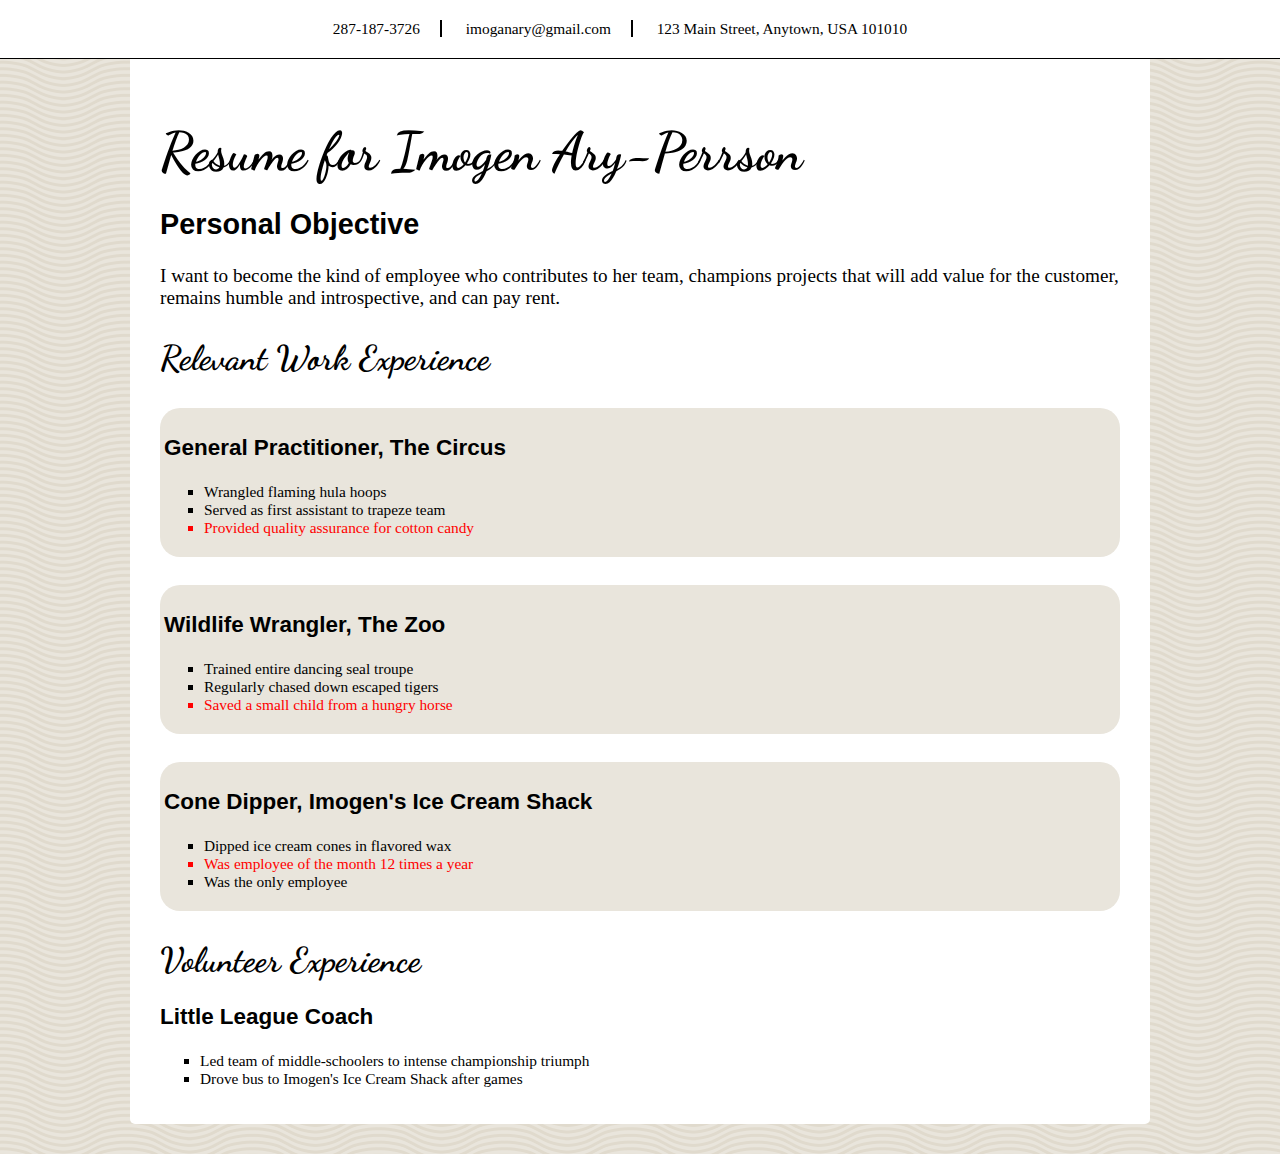
<file: css/css-demo/index.html>
<!DOCTYPE html>
<html>
<head>
  <title>Resume</title>
  <!-- We're using Google Fonts, which you can also do on your sites, but you don't need to know how for any assessments in this unit. -->
  <link rel="stylesheet" href="styles/elegant-styles.css" type="text/css">
  <link href='https://fonts.googleapis.com/css?family=Dancing+Script' rel='stylesheet' type='text/css'>
  <link rel="stylesheet" href="styles/fixed-contact.css" type="text/css">
  <link rel="stylesheet" href="styles/practice.css" type="text/css">
  
</head>
<body>
  <h1 id="resume-title">Resume for Imogen Ary-Perrson</h1>
  <section id="personal-objective">
    <h2>Personal Objective</h2>
    <p>I want to become the kind of employee who contributes to her team, champions projects that will add value for the customer, remains humble and introspective, and can pay rent.</p>
  </section>
  <section id="contact-info">
    <p>287-187-3726</p>
    <p>imoganary@gmail.com</p>
    <p>123 Main Street, Anytown, USA 101010</p>
  </section>

  <section id="work-experience">
    <h2 class="experience-category">Relevant Work Experience</h2>
    <section class="job">
      <h3>General Practitioner, The Circus</h3>
      <ul class="accomplishments">
        <li>Wrangled flaming hula hoops</li>
        <li>Served as first assistant to trapeze team</li>
        <li class="featured">Provided quality assurance for cotton candy</li>
      </ul>
    </section>
    <section class="job">
      <h3>Wildlife Wrangler, The Zoo</h3>
      <ul class="accomplishments">
        <li>Trained entire dancing seal troupe</li>
        <li>Regularly chased down escaped tigers</li>
        <li class="featured">Saved a small child from a hungry horse</li>
      </ul>
    </section>
    <section class="job">
      <h3>Cone Dipper, Imogen's Ice Cream Shack</h3>
      <ul class="accomplishments">
        <li>Dipped ice cream cones in flavored wax</li>
        <li class="featured">Was employee of the month 12 times a year</li>
        <li>Was the only employee</li>
      </ul>
    </section>
  </section>

  <section id="volunteer-experience">
    <h2 class="experience-category">Volunteer Experience</h1>
    <section class="volunteer-gig">
      <h3>Little League Coach</h3>
      <ul class="accomplishments">
        <li>Led team of middle-schoolers to intense championship triumph</li>
        <li>Drove bus to Imogen's Ice Cream Shack after games</li>
      </ul>
    </section>
  </section>
</body>
</html>
</file>
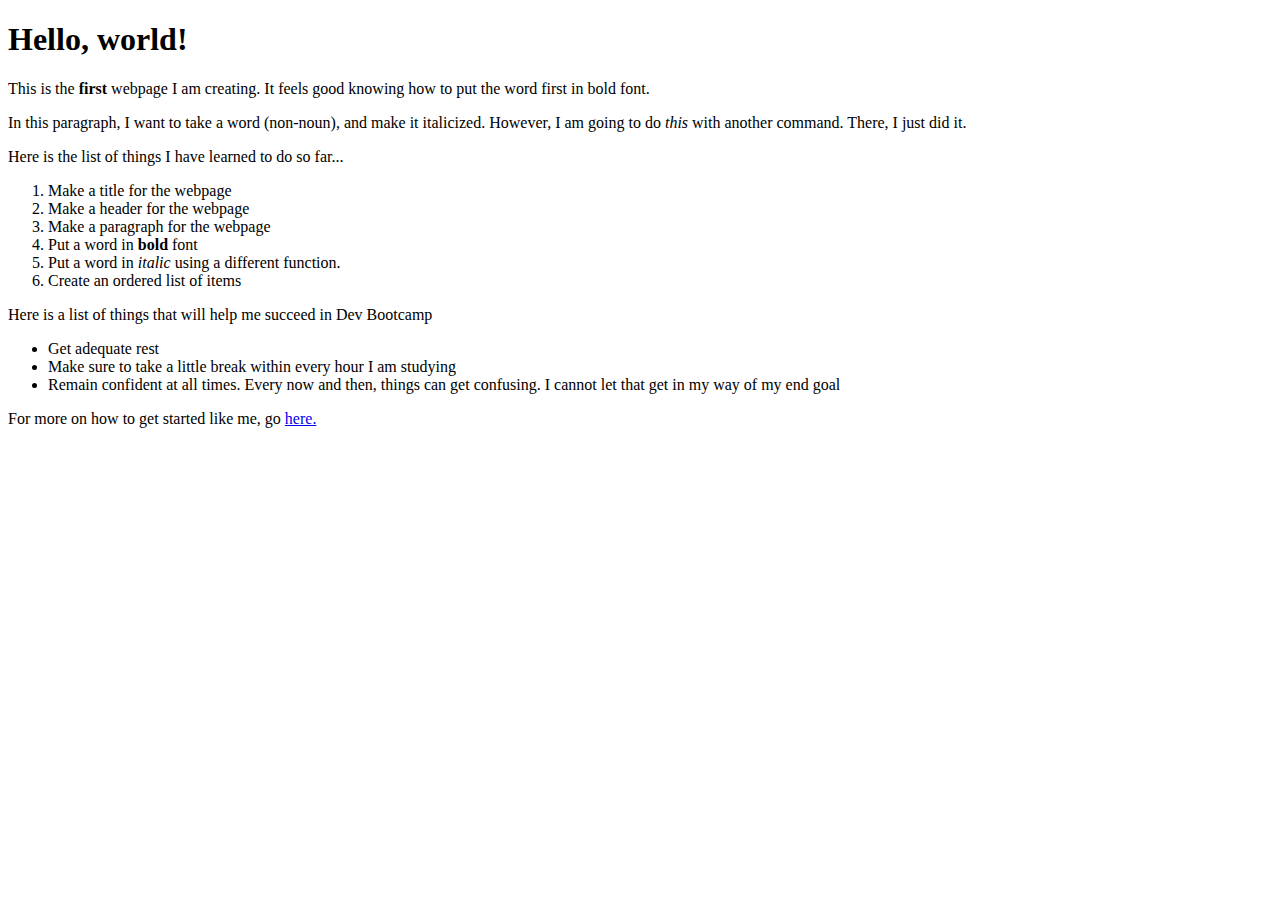
<file: html/web_basics/index.html>
<!DOCTYPE html>
<html>
<head>
	<title>Omid's First Web Page</title>
</head>
<body>
<h1>Hello, world!</h1>
<p>This is the <strong>first</strong> webpage I am creating. It feels good knowing how to put the word first in bold font.</p>
<p>In this paragraph, I want to take a word (non-noun), and make it italicized. However, I am going to do <em>this</em> with another command. There, I just did it.</p>
<p>Here is the list of things I have learned to do so far...</p>
<ol>
	<li>Make a title for the webpage</li>
	<li>Make a header for the webpage</li>
	<li>Make a paragraph for the webpage</li>
	<li>Put a word in <strong>bold</strong> font</li>
	<li>Put a word in <em>italic</em> using a different function.</li>
	<li>Create an ordered list of items</li>
</ol>
<p>Here is a list of things that will help me succeed in Dev Bootcamp</p>
<ul>
	<li>Get adequate rest</li>
	<li>Make sure to take a little break within every hour I am studying</li>
	<li>Remain confident at all times. Every now and then, things can get confusing. I cannot let that get in my way of my end goal</li>
</ul>
<p>For more on how to get started like me, go <a href="https://developer.mozilla.org/en-US/docs/Web/HTML/Element">here.</a></p>
</body>
</html>
</file>
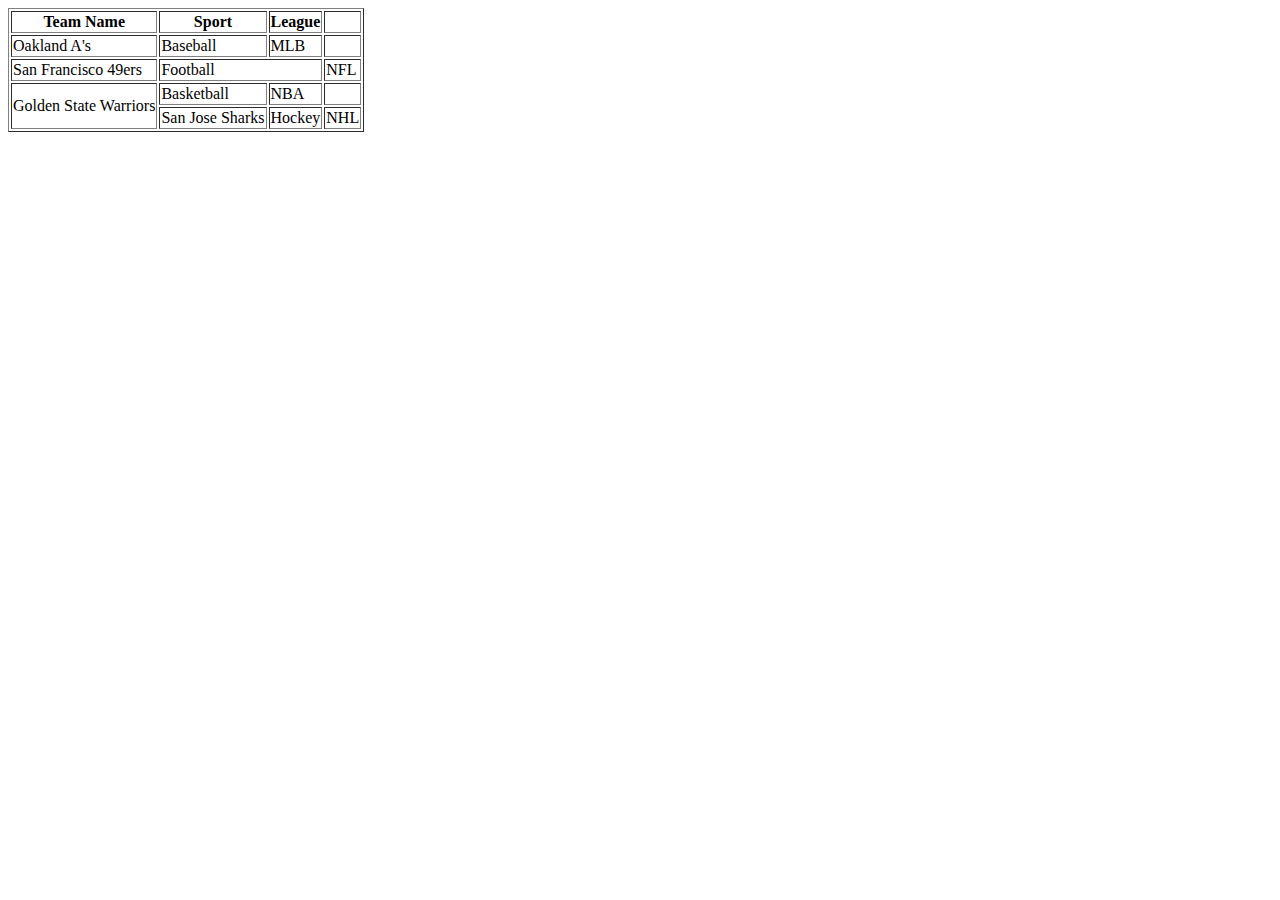
<file: html/table-practice.html>
<!DOCTYPE html>
<html>
<head>
	<title>Table Practice</title>
</head>
<body>
<table border=1>
	<tr>
		<th>Team Name</th>
		<th>Sport</th>
		<th>League</th>
		<th>&nbsp;</th>
	</tr>
	<tr>
		<td>Oakland A's</td>
		<td>Baseball</td>
		<td>MLB</td>
		<td>&nbsp;</td>
	</tr>
	<tr>
		<td>San Francisco 49ers</td>
		<td colspan ="2">Football</td>
		<td>NFL</td>
	</tr>
	<tr>
		<td rowspan="2">Golden State Warriors</td>
		<td>Basketball</td>
		<td>NBA</td>
		<td>&nbsp;</td>
	</tr>
	<tr>
		<td>San Jose Sharks</td>
		<td>Hockey</td>
		<td>NHL</td>
</table>
</body>
</html>
</file>
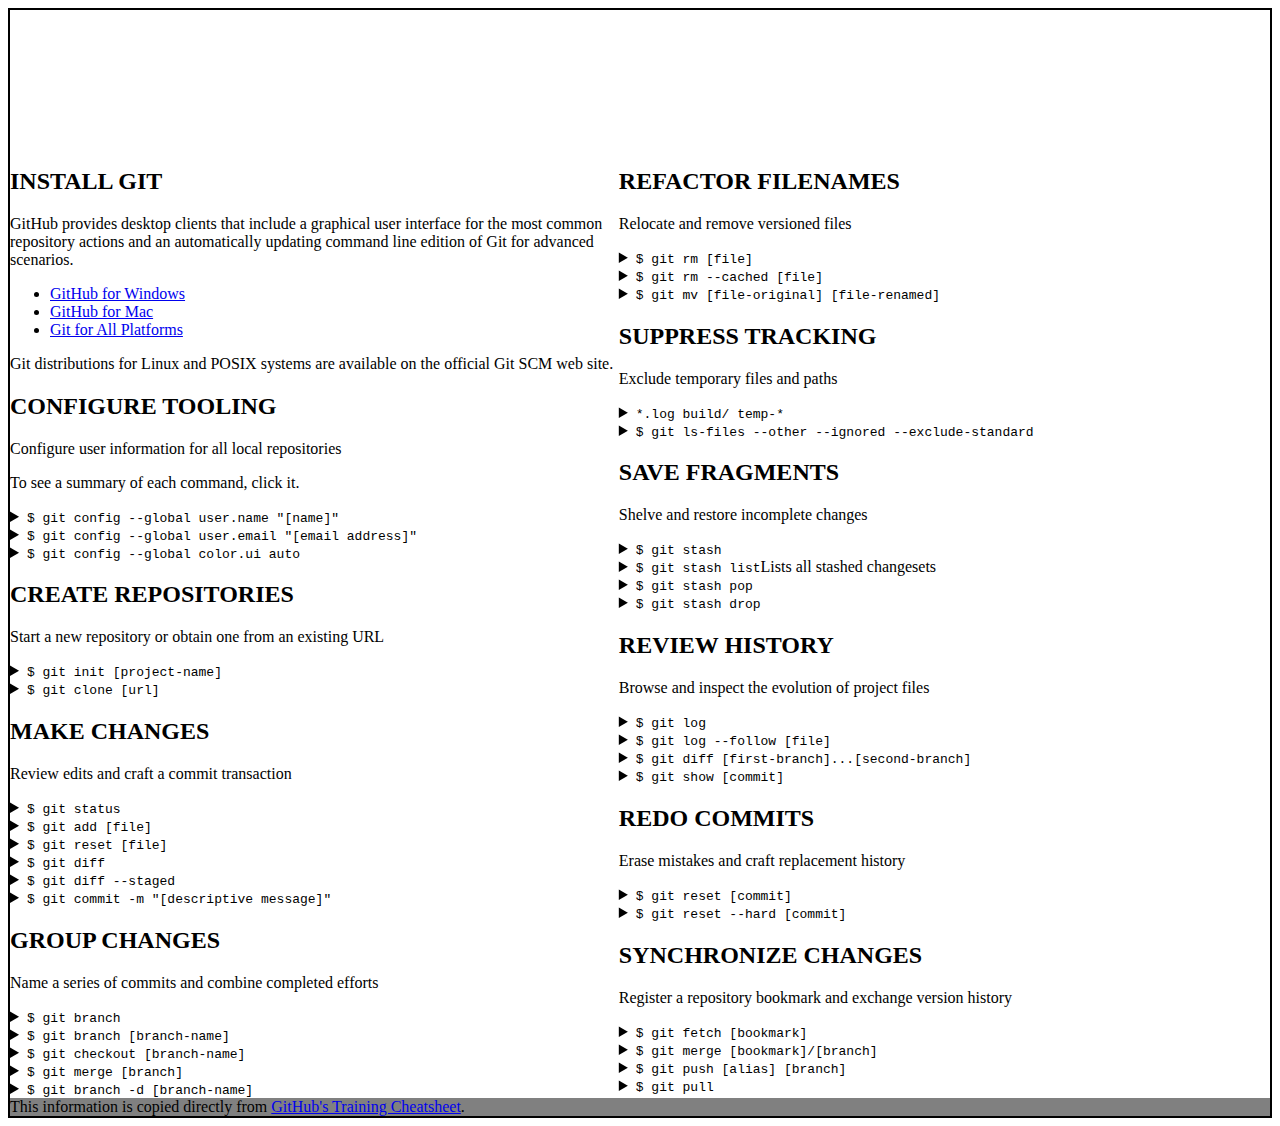
<file: css/gps/gps2-1.html>
<!--
Write your names here:
1. Omid Fakiri
2. Aji Slater (instructor)
We spent 1 hour on this challenge.
-->

<!-- This challenge uses HTML5 syntax that may not be available in all browsers (It works in Chrome and Safari, from my testing. (<details> and<summary>). -->

<!DOCTYPE html>
<html lang="en">
  <head>
    <meta charset="UTF-8">
    <link rel="stylesheet" href="gps2-1.css" type="text/css">
    <title>Git Cheat Sheet</title>
  </head>

  <body>
    <header>
      <h1>GitHub: Git Cheat Sheet</h1>
      <p>Git is the open source distributed version control system that
        facilitates GitHub activities on your laptop or desktop.
        This cheat sheet summarizes commonly used Git command line
        instructions for quick reference.</p>
    </header>

    <section class="column-1">
      <article>
        <h2>INSTALL GIT</h2>
        <p>GitHub provides desktop clients that include a graphical user
        interface for the most common repository actions and an automatically
        updating command line edition of Git for advanced scenarios.</p>
        <ul>
          <li><a href="https://windows.github.com">GitHub for Windows</a></li>
          <li><a href="https://mac.github.com">GitHub for Mac</a></li>
          <li><a href="http://git-scm.com">Git for All Platforms</a></li>
        </ul>

        Git distributions for Linux and POSIX systems are available on the
        official Git SCM web site.
      </article>

      <article>
        <h2>CONFIGURE TOOLING</h2>
        <p>Configure user information for all local repositories</p>
        <p> To see a summary of each command, click it.</p>

        <details>
          <summary><code>$ git config --global user.name "[name]"</code></summary>
          <p>Sets the name you want attached to your commit transactions</p>
        </details>

        <details>
          <summary><code>$ git config --global user.email "[email address]"</code></summary>
          <p>Sets the email you want atached to your commit transactions</p>
        </details>

        <details>
          <summary><code>$ git config --global color.ui auto</code></summary>
          <p>Enables helpful colorization of command line output</p>
        </details>
      </article>

      <article>
        <h2>CREATE REPOSITORIES</h2>
        <p>Start a new repository or obtain one from an existing URL</p>

        <details>
          <summary><code>$ git init [project-name]</code></summary>
          <p>Creates a new local repository with the specified name</p>
        </details>

        <details>
          <summary><code>$ git clone [url]</code></summary>
          <p>Downloads a project and its entire version history</p>
        </details>
      </article>

      <article>
        <h2>MAKE CHANGES</h2>
        <p>Review edits and craft a commit transaction</p>

        <details>
          <summary><code>$ git status</code></summary>
          <p>Lists all new or modified files to be committed</p>
        </details>

        <details>
          <summary><code>$ git add [file]</code></summary>
          <p>Snapshots the file in preparation for versioning</p>
        </details>

        <details>
          <summary><code>$ git reset [file]</code></summary>
          <p>Unstages the file, but preserve its contents</p>
        </details>

        <details>
          <summary><code>$ git diff</code></summary>
          <p>Shows file differences not yet staged</p>
        </details>

        <details>
          <summary><code>$ git diff --staged</code></summary>
          <p>Shows file differences between staging and the last file version</p>
        </details>

        <details>
          <summary><code>$ git commit -m "[descriptive message]"</code></summary>
          <p>Records file snapshots permanently in version history</p>
        </details>
      </article>

      <article>
        <h2>GROUP CHANGES</h2>
        <p>Name a series of commits and combine completed efforts</p>

        <details>
          <summary><code>$ git branch</code></summary>
          <p>Lists all local branches in the current repository</p>
        </details>

        <details>
          <summary><code>$ git branch [branch-name]</code></summary>
          <p>Creates a new branch</p>
        </details>

        <details>
          <summary><code>$ git checkout [branch-name]</code></summary>
          <p>Switches to the specified branch and updates the working directory</p>
        </details>

        <details>
          <summary><code>$ git merge [branch]</code></summary>
          <p>Combines the specified branch’s history into the current branch</p>
        </details>

        <details>
          <summary><code>$ git branch -d [branch-name]</code></summary>
          <p>Deletes the specified branch</p>
        </details>
      </article>
    </section>

    <section class="column-2">
      <article>
        <h2>REFACTOR FILENAMES</h2>
        <p>Relocate and remove versioned files</p>

        <details>
          <summary><code>$ git rm [file]</code></summary>
          <p>Deletes the file from the working directory and stages the deletion</p>
        </details>

        <details>
          <summary><code>$ git rm --cached [file]</code></summary>
          <p>Removes the file from version control but preserves the file locally</p>
        </details>

        <details>
          <summary><code>$ git mv [file-original] [file-renamed]</code></summary>
          <p>Changes the file name and prepares it for commit</p>
        </details>
      </article>

      <article>
        <h2>SUPPRESS TRACKING</h2>
        <p>Exclude temporary files and paths</p>

        <details>
          <summary><code>*.log
                    build/
                    temp-*
          </code></summary>
          <p>A text file named .gitignore suppresses accidental versioning of files and paths matching the specified paterns</p>
        </details>

        <details>
          <summary><code>$ git ls-files --other --ignored --exclude-standard</code></summary>
          <p>Lists all ignored files in this project</p>
        </details>
      </article>

      <article>
        <h2>SAVE FRAGMENTS</h2>
        <p>Shelve and restore incomplete changes</p>

        <details>
          <summary><code>$ git stash</code></summary>
          <p>Temporarily stores all modified tracked files</p>
        </details>

        <details>
          <summary><code>$ git stash list</code>Lists all stashed changesets</summary>
          <p></p>
        </details>

        <details>
          <summary><code>$ git stash pop</code></summary>
          <p>Restores the most recently stashed files</p>
        </details>

        <details>
          <summary><code>$ git stash drop</code></summary>
          <p>Discards the most recently stashed changeset</p>
        </details>

      </article>

      <article>
        <h2>REVIEW HISTORY</h2>
        <p>Browse and inspect the evolution of project files</p>

        <details>
          <summary><code>$ git log</code></summary>
          <p>Lists version history for the current branch</p>
        </details>

        <details>
          <summary><code>$ git log --follow [file]</code></summary>
          <p>Lists version history for a file, including renames</p>
        </details>

        <details>
          <summary><code>$ git diff [first-branch]...[second-branch]</code></summary>
          <p>Shows content differences between two branches</p>
        </details>

        <details>
          <summary><code>$ git show [commit]</code></summary>
          <p>Outputs metadata and content changes of the specified commit</p>
        </details>
      </article>

      <article>
        <h2>REDO COMMITS</h2>
        <p>Erase mistakes and craft replacement history</p>

        <details>
          <summary><code>$ git reset [commit]</code></summary>
          <p>Undoes all commits after [commit], preserving changes locally</p>
        </details>

        <details>
          <summary><code>$ git reset --hard [commit]</code></summary>
          <p>Discards all history and changes back to the specified commit</p>
        </details>
      </article>

      <article>
        <h2>SYNCHRONIZE CHANGES</h2>
        <p>Register a repository bookmark and exchange version history</p>

        <details>
          <summary><code>$ git fetch [bookmark]</code></summary>
          <p>Downloads all history from the repository bookmark</p>
        </details>

        <details>
          <summary><code>$ git merge [bookmark]/[branch]</code></summary>
          <p>Combines bookmark’s branch into current local branch</p>
        </details>

        <details>
          <summary><code>$ git push [alias] [branch]</code></summary>
          <p>Uploads all local branch commits to GitHub</p>
        </details>

        <details>
          <summary><code>$ git pull</code></summary>
          <p>Downloads bookmark history and incorporates changes</p>
        </details>
      </article>
    </section>

    <footer>
      This information is copied directly from <a href="https://training.github.com/kit/downloads/github-git-cheat-sheet.pdf">GitHub's Training Cheatsheet</a>.
    </footer>
  <!-- Add your reflection here as a comment.
       I feel better about using width and height. I also have developed a better understanding of positioning - absolute, relative, fixed. Aji provided learnlayout.com as a great source for me to learn from and work with. -->
  </body>
</html>
</file>
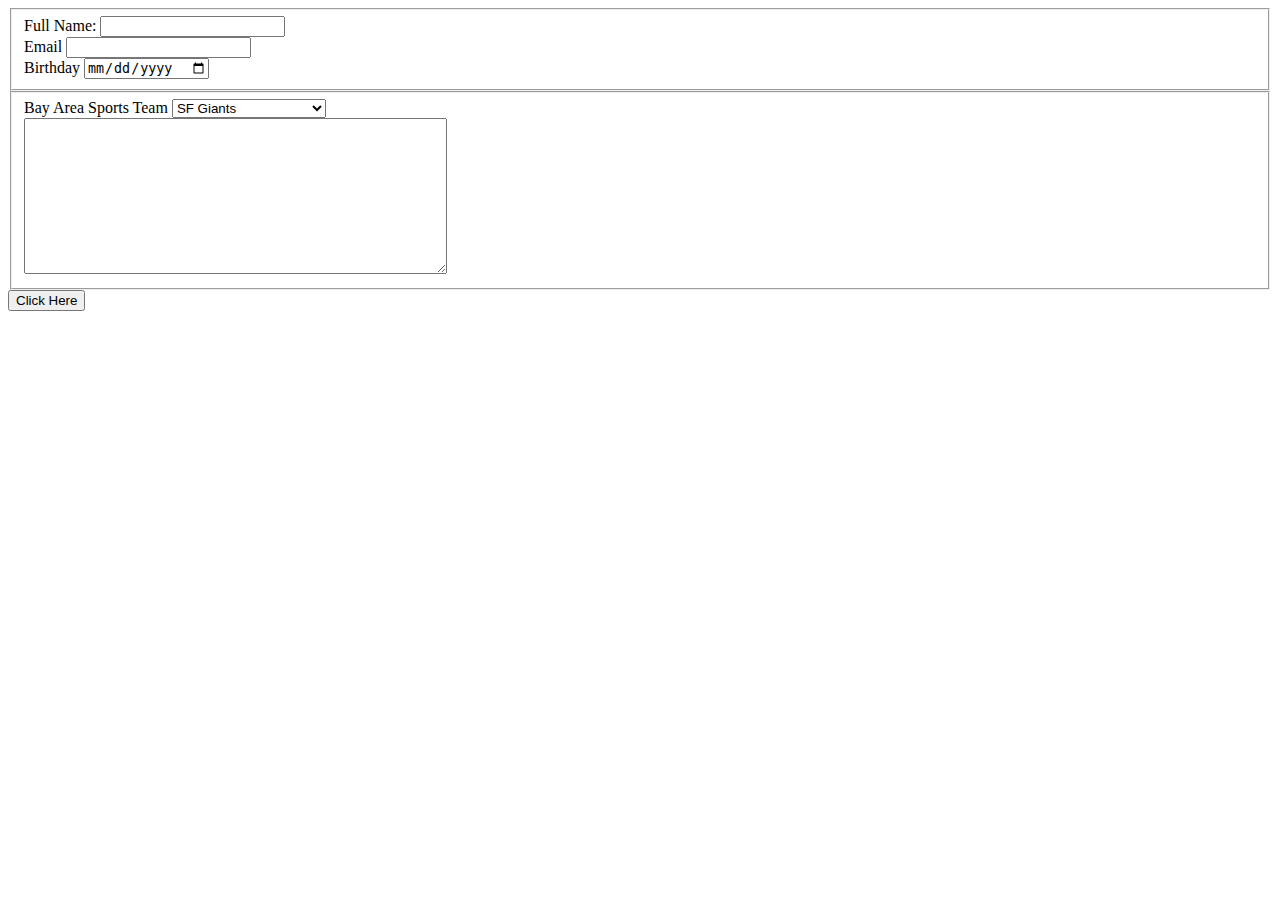
<file: html/forms/practice-form.html>
<!DOCTYPE html>
<html>
<head>
  <title>Practice Form</title>
</head>
<body>
  <form action="success.html" method="post">
  <fieldset>
    <div>
      <label>Full Name:</label>
      <input type="text" name="text">
    </div>
    <div>
      <label>Email</label>
      <input type="email" name="email">
    </div>
    <div>
      <label>Birthday</label>
      <input type="date" name="date">
    </div>
    </fieldset>
    <fieldset>
    <div>
      <label>Bay Area Sports Team</label>
      <select name="Bay Area Sports Team">
        <option value="SF Giants">SF Giants</option>
        <option value="SF 49ers">SF 49ers</option>
        <option value="Golden State Warriors">Golden State Warriors</option>
      </select>
    </div>
    <div>
      <textarea name="textarea" rows="10" cols="50"></textarea>
    </div>
    </fieldset>
    <button type="submit">Click Here</button>
  </form>
</body>
</html>
</file>
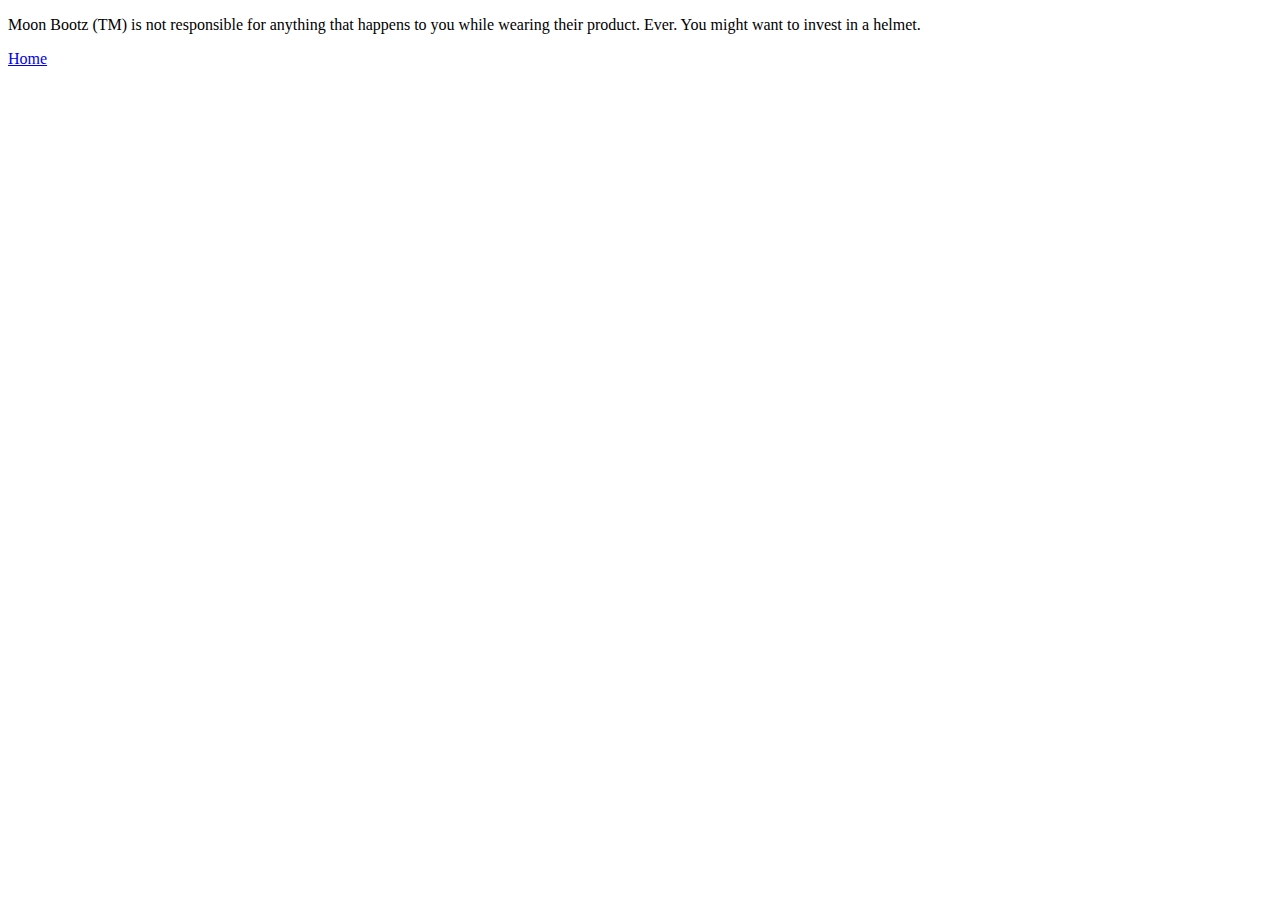
<file: html/moon_bootz/legal/waiver.html>
<!DOCTYPE html>
<html>
<head>
  <title>Legal Waiver</title>
</head>
<body>
  <p>Moon Bootz (TM) is not responsible for anything that happens to you while wearing their product. Ever. You might want to invest in a helmet.</p>
  <footer>
	<a href="index.html">Home</a>
  </footer>
</body>
</html>
</file>
<file: css/css-demo/styles/elegant-styles.css>
/* You can use an HTML tag as a selector ... */

html {
  background-image: url("../images/wov.png");
}

body {
  font-family: "Georgia", serif;
  padding: 20px 30px;
  border-radius: 5px;
  background-color: white;
  margin: 30px auto;
  max-width: 960px;
  font-size: 1.2em;
}

ul {
  list-style-type: square;
}

/* You can select multiple tags at once! */

h1, h2, h3, h4, h5, h6 {
  font-family: "Helvetica", sans-serif;
}

/* 

You can select a class (preceded by a period) 
or ID (preceded by a hash).

In HTML, a class is assigned like this:
<p class="your-class-here">some text</p>

An ID is assigned like this:
<p id="your-id-here">some text</p>

A given ID should only be used once in a document.
A given class can be used multiple times in a document.

*/

.experience-category, #resume-title {
  font-family: 'Dancing Script', cursive;
  margin-bottom: 0;
}

/* You can use a tag AND a class
to make the rule more specific. */

h2.experience-category {
  font-size: 1.8em;
}

h1#resume-title {
  font-size: 2.8em;
  margin-top: 0;
}

/* You can select the child tag of
an element of a certain class (the p
is nested inside the contact-info section) */

#contact-info p {
  line-height: .8;
}
</file>
<file: css/css-demo/styles/fixed-contact.css>
section#contact-info {
  position: fixed;
  top: 0px;
  right: 0px;
  text-align: center;
  width: 100%;
  background-color: white;
  border-bottom: 1px solid black;
  padding: 20px;
}

h1#resume-title {
  margin-top: 70px;
}

section#contact-info p {
  display: inline;
  padding-right: 20px;
  padding-left: 20px;
  border-right: 2px solid black;
}

/* We use the last-of-type selector
to avoid the appearance of an extra
border. */

section#contact-info p:last-of-type {
  border-right: none;
}
</file>
<file: css/css-demo/styles/practice.css>
section#contact-info {
	font-size: .8em;
}
.job {
	background-color: #e9e5dc;
	border-radius: 20px;
	padding: 4px;
	margin-top: 3%;
}

.accomplishments {
	font-size: .8em;
}

.featured {
	color: red;
}



/*
"Cascading" means that styles can fall (or cascade) 
from one style sheet to another, enabling multiple 
style sheets to be used on one HTML document. You can 
set "!important" on any declaration and this will 
override other declarations for the same element
*/

/*
"Pseudo-selectors" is an umbrella term used to cover both 
kinds of selectors (or really any selector that begins 
with at least one :), but it is itself meaningless, because 
in Selectors, pseudo-classes and pseudo-elements are two 
fundamentally different things. It is also important to note
that Pseudo Elements get double colon such as ::first-line
and ::firt-letter while Pseudo classes get a signle colon
like :root, :first-child, :last-child;

[style.css]   
ol > li:last-child{    
color: red;  }  

[index.html]  
<body>   
	<ol>     
		<li>List-item 1</li>     
		<li>List-item 2</li>     
		<li>List-item 3</li>   
	</ol> 
	<ul>

</body>

This is an example of a pseudo class in action where the
last item on the list is being specified to change it's 
font color into red.
*/

/*
In order to select the child elemnt of another element, we
found it simple to create a class inside the child element 
and call upon it with class selector in CSS like we did in
line 4, 11 and 15 for instance.
*/
</file>
<file: css/gps/gps2-1.css>
body {
  border-style: solid;
  border-color: black;
  border-width: 2px;
}

header {
  color: white;
  background-image: url(http://d352ltojookjzf.cloudfront.net/wp-content/uploads/2013/12/15-icon-patterns.jpg);
  padding: 2px;
  margin: 1px;
}

section {
  background-image: url(http://graphicdesignjunction.com/wp-content/uploads/2012/10/background+pattern+design+33.jpg);
}

section.column-1 {
  width: 48%;
  display: inline-block;
}

section.column-2 {
  width: 48%;
  position: relative;
  display: inline-block;
  vertical-align: top;
}

footer {
  background-color: gray;
}
</file>
